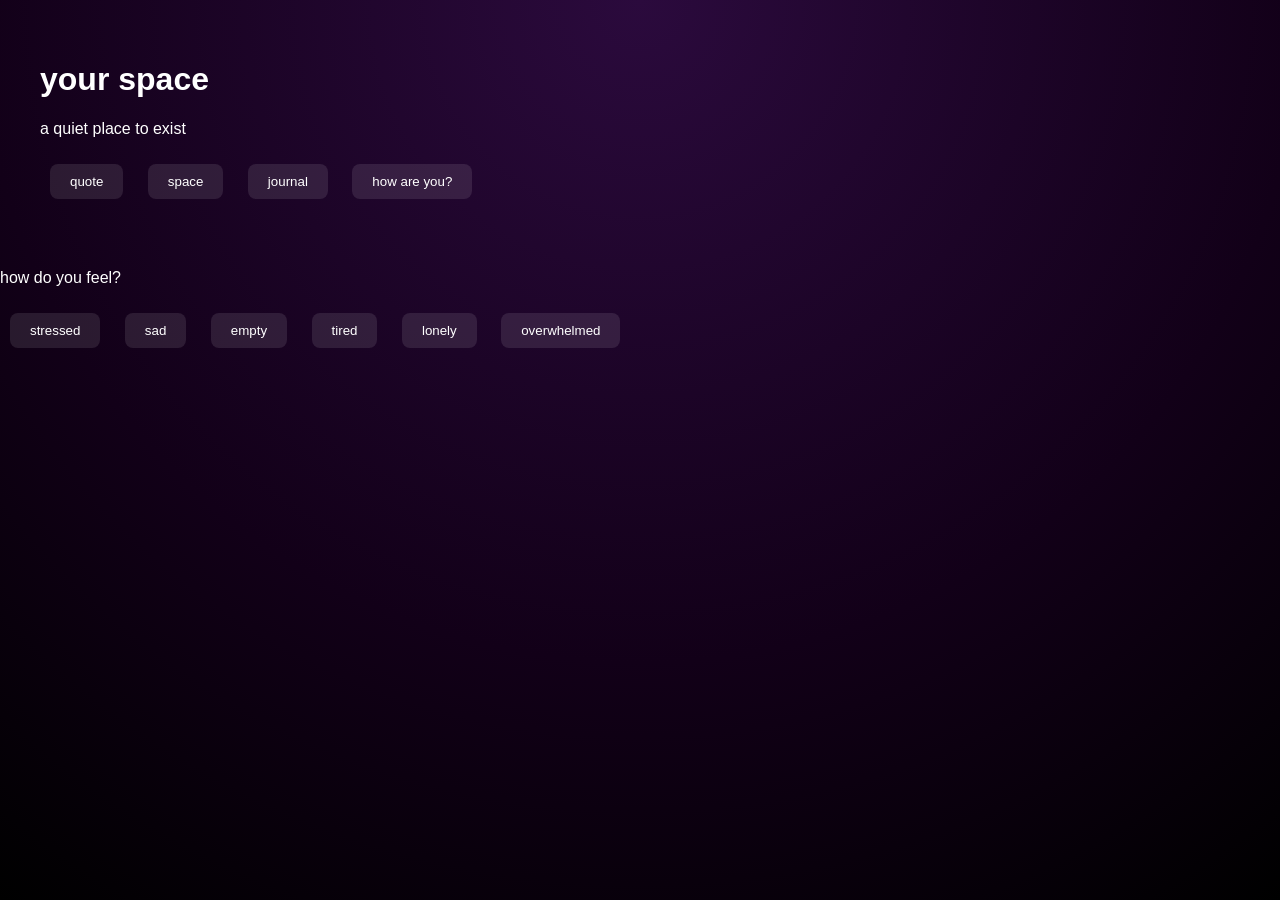
<file: index.html>
<!DOCTYPE html>
<html>
<head>
  <title>home</title>
  <link rel="stylesheet" href="style.css">
</head>

<body>

<div class="container">

  <h1>your space</h1>
  <p>a quiet place to exist</p>

  <button onclick="go('quote.html')">quote</button>
  <button onclick="go('game.html')">space</button>
  <button onclick="go('journal.html')">journal</button>

  <button onclick="openMood()">how are you?</button>

</div>

<!-- mood popup -->
<div id="moodBox" >
  <p>how do you feel?</p>

  <button onclick="handleMood('stressed')">stressed</button>
  <button onclick="handleMood('sad')">sad</button>
  <button onclick="handleMood('empty')">empty</button>
  <button onclick="handleMood('tired')">tired</button>
  <button onclick="handleMood('lonely')">lonely</button>
  <button onclick="handleMood('overwhelmed')">overwhelmed</button>

  <div id="moodResponse"></div>
</div>

<script src="script.js"></script>
</body>
</html>
</file>
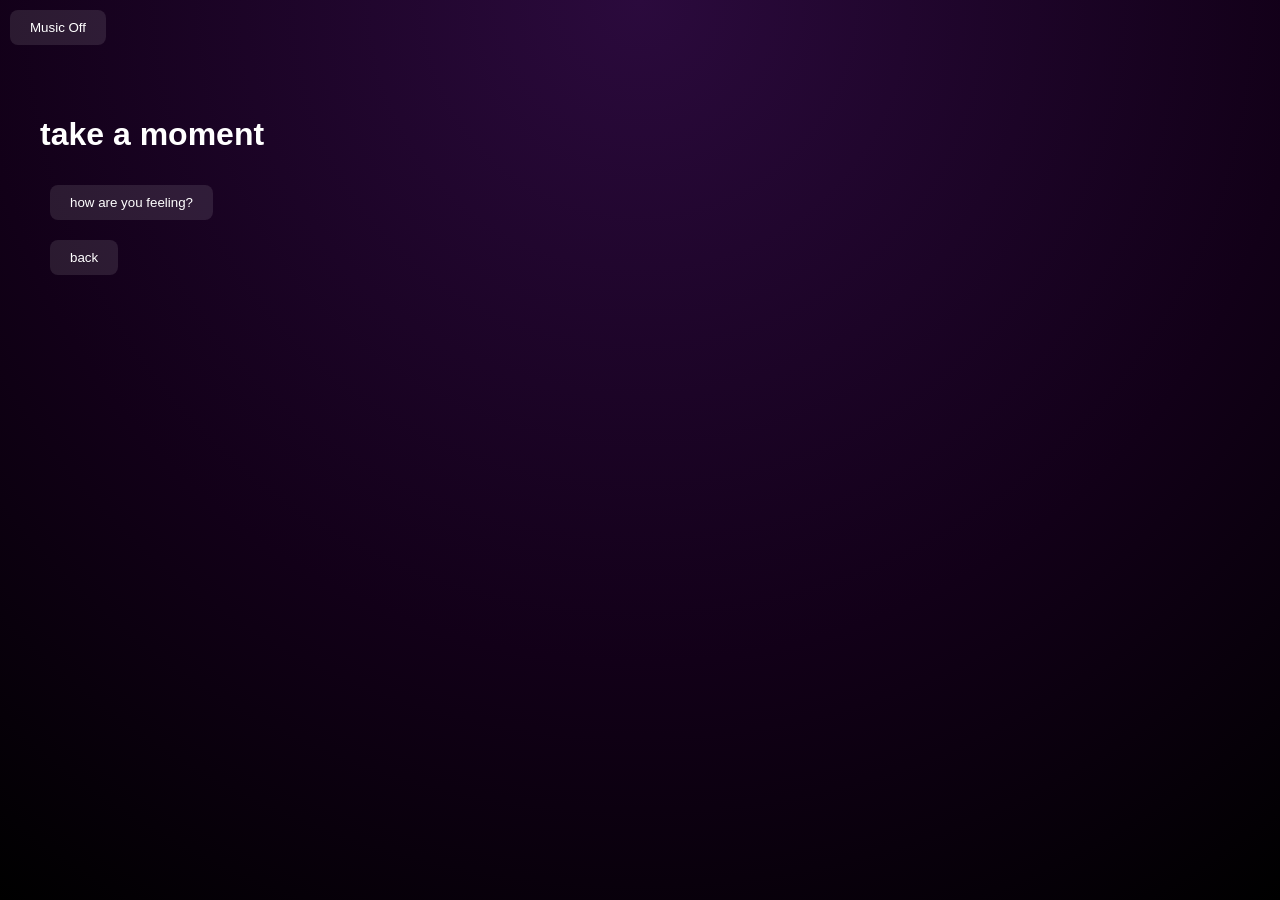
<file: extras.html>
<!DOCTYPE html>
<html>
<head>
  <title>more</title>
  <link rel="stylesheet" href="style.css">
</head>

<body>

<audio id="bgMusic" loop>
    <source src="ambient.mp3" type="audio/mpeg">
</audio>

<button onclick="toggleMusic()" id="musicBtn"> Music</button>
  
<div class="container">
  <h1>take a moment</h1>

  <button onclick="openSupport()">how are you feeling?</button>

  <div id="supportBox"></div>

  <button onclick="go('index.html')">back</button>
</div>

<script src="script.js"></script>
</body>
</html>

<script src="music.js"></script>
</file>
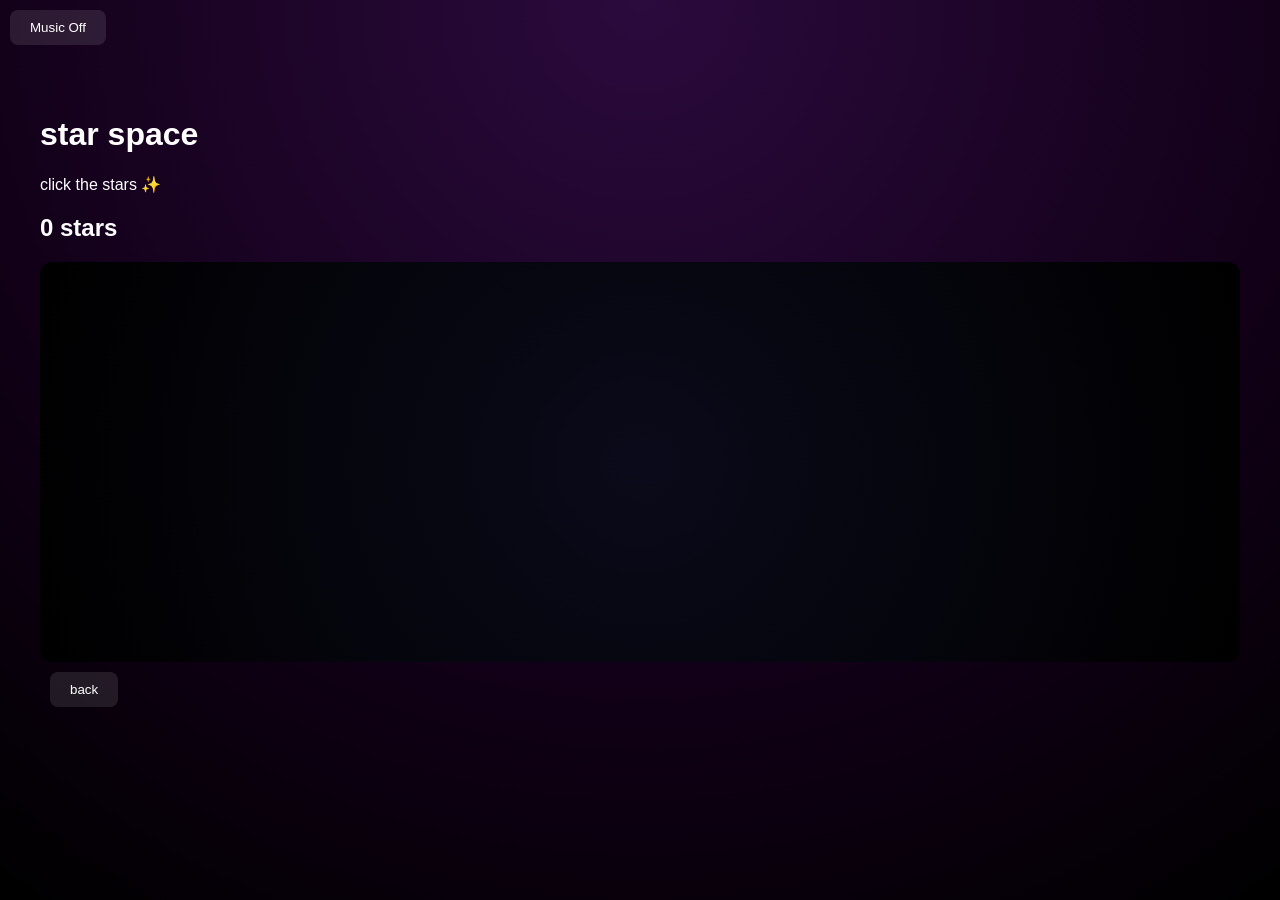
<file: game.html>
<!DOCTYPE html>
<html>
<head>
  <title>space</title>
  <link rel="stylesheet" href="style.css">
</head>

<body>

<audio id="bgMusic" loop>
    <source src="ambient.mp3" type="audio/mpeg">
</audio>

<button onclick="toggleMusic()" id="musicBtn"> Music</button>
  
<div class="container">

  <h1>star space</h1>
  <p>click the stars ✨</p>

  <h2 id="score">0 stars</h2>

  <div id="gameArea"></div>

  <button onclick="go('index.html')">back</button>

</div>

<script src="game.js"></script>
<script src="script.js"></script>
</body>
</html>

<script src="music.js"></script>
</file>
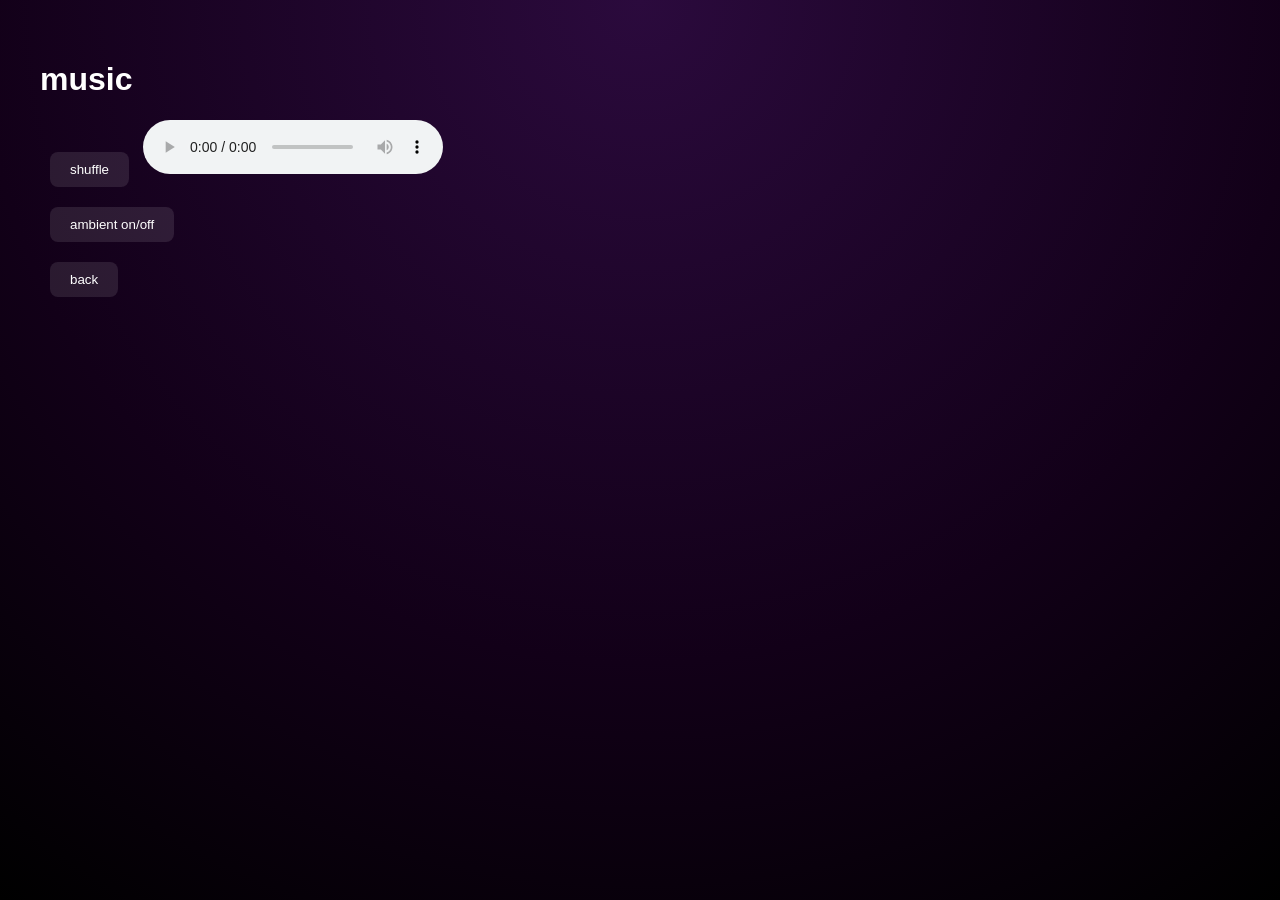
<file: music.html>
<!DOCTYPE html>
<html>
<head>
  <title>music</title>
  <link rel="stylesheet" href="style.css">
</head>

<body>

<div class="container">
  <h1>music</h1>

  <button onclick="shuffle()">shuffle</button>

  <audio id="player" controls></audio>

  <br>
  <button onclick="toggleMusic()">ambient on/off</button>

  <br>
  <button onclick="go('index.html')">back</button>
</div>

<script src="script.js"></script>
</body>
</html>
</file>
<file: style.css>
body {
    margin: 0;
    padding: 0;
    height: 100vh;
    overflow-x: hidden;

    /* layered purple gradient */
    background: radial-gradient(circle at top, #2b0a3d, #120018 60%, #000000 100%);
    
    color: white;
    font-family: Arial, sans-serif;
}

.container {
  padding: 40px;
}

button {
  margin: 10px;
  padding: 10px 20px;
  background: rgba(255,255,255,0.1);
  border: none;
  border-radius: 8px;
  color: white;
  cursor: pointer;
}

button:hover {
  background: rgba(255,255,255,0.2);
}

.hidden {
  display: none;
}

#moodBox {
  margin-top: 20px;
}

.quoteBox {
  margin-top: 30px;
  padding: 25px;
  background: rgba(255,255,255,0.05);
  border-radius: 12px;
}

textarea {
  width: 80%;
  height: 200px;
  background: rgba(255,255,255,0.05);
  border: none;
  color: white;
  padding: 10px;
  border-radius: 8px;
}

/* GAME */

#gameArea {
  position: relative;
  width: 100%;
  height: 400px;
  background: radial-gradient(circle, #0a0a1a, #000);
  border-radius: 12px;
  overflow: hidden;
}

.star {
  position: absolute;
  font-size: 20px;
  cursor: pointer;
  animation: float 6s linear infinite;
}

@keyframes float {
  from { transform: translateY(0); }
  to { transform: translateY(-500px); }
}

.quotePopup {
  position: fixed;
  bottom: 20px;
  left: 50%;
  transform: translateX(-50%);

  background: rgba(255,255,255,0.1);
  padding: 15px 25px;
  border-radius: 10px;

  backdrop-filter: blur(10px);
  animation: fadeIn 0.5s ease;

  font-size: 16px;
}

<audio id="bgMusic" loop>
    <source src="audio/ambient.mp3" type="audio/mpeg">
</audio>

<button onclick="toggleMusic()" id="musicBtn"> Music</button>
</file>
